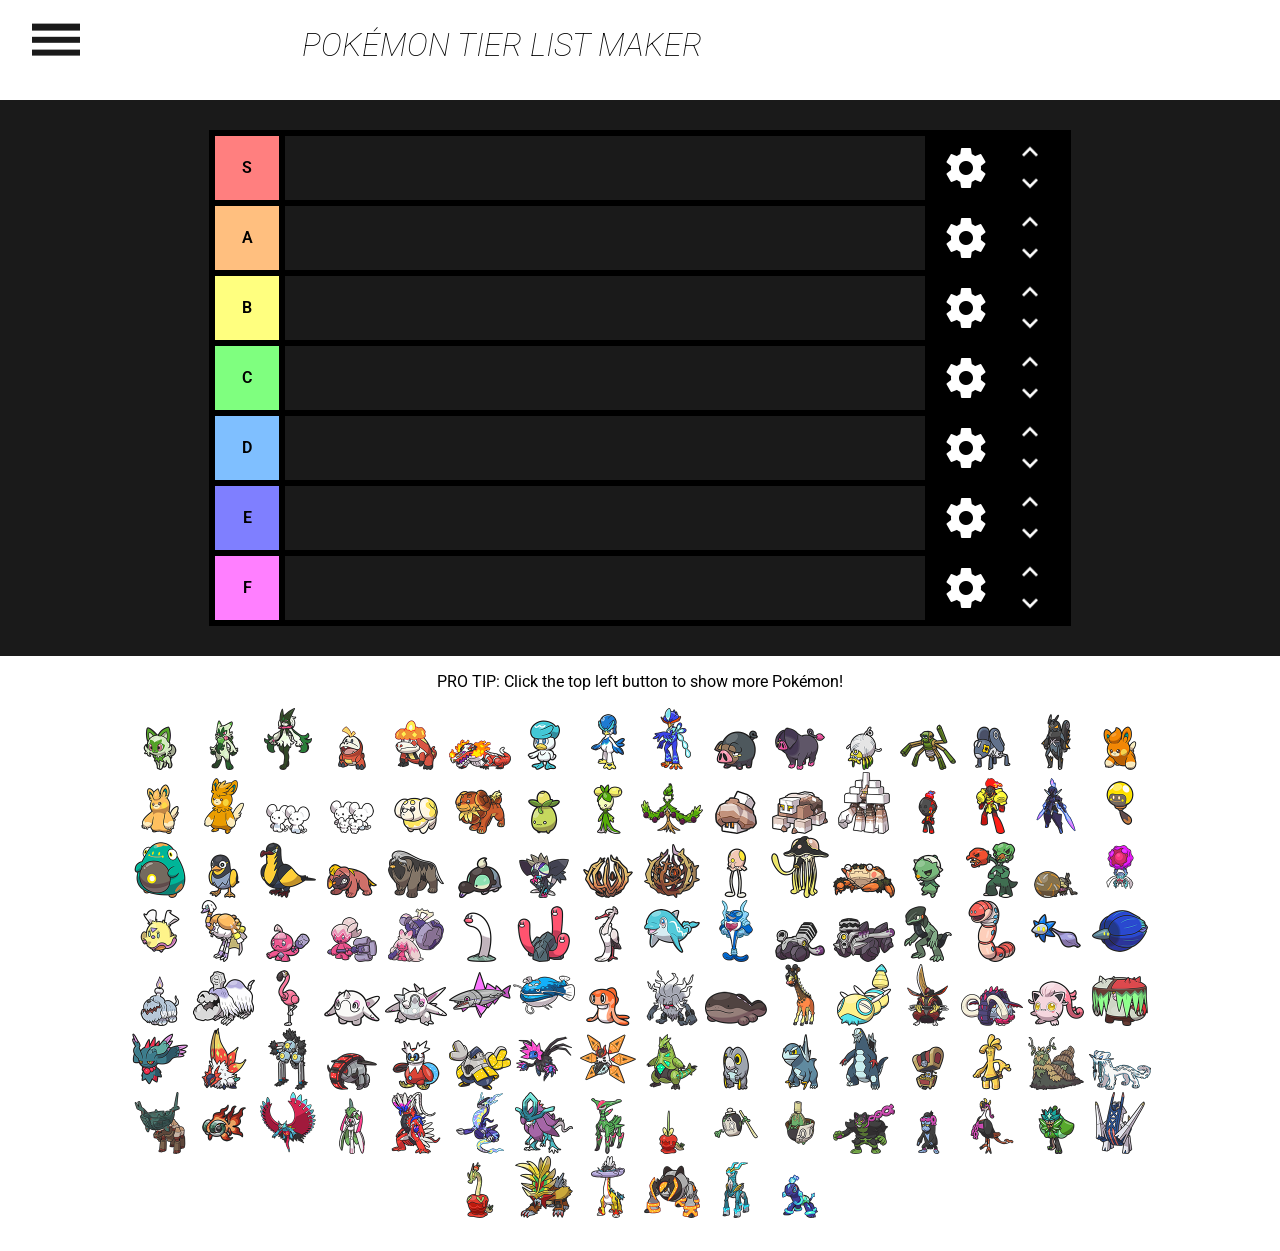
<file: tierlist/index.html>
<!doctype html>
<html>
<head>
	<meta charset="UTF-8">
	<link rel="icon" type="image/x-icon" href= "img/icon.png"/>
	<title>Pokémon Tier List Maker</title>
	<link href="https://fonts.googleapis.com/css?family=Roboto:400,100italic" rel="stylesheet" type="text/css">
	<link href="styles/newstyle.css" rel="stylesheet">
	<link href="styles/nav.css" rel="stylesheet">
	<link href="styles/dragula.min.css" rel="stylesheet">
	<meta name="google-site-verification" content="mhlxk9_OOcyed8If_JjdkOZv6GmGPYfSnbsafwWmRC4" />
	<meta name="twitter:card" content="summary" />
	<meta name="twitter:creator" content="@vernie_dk" />
	<meta property="description" content="Tier list maker for every Pokémon."/>
	<meta property="og:title" content="Pokémon Tier List Maker"/>
	<meta property="og:type" content="website"/>
	<meta property="og:url" content="https://fe-tier-list-maker.github.io/"/>
	<meta property="og:image" content="https://fe-tier-list-maker.github.io/img/preview_image.png"/>
	<meta property="og:description" content="Tier list maker for every Pokémon."/>
	<meta name="keywords" content="Pokémon,Tier List,All Characters,Every Pokémon">
	<meta name="viewport" content="user-scalable=no">
</head>
<body>
	<nav id="nav" class="nav">
		<ul>
			<li><button id="dock">Dock tier list</button></li>
			<hr>
			<li><button id="hidebuttons">Hide controls</button></li>
			<hr>
			<li><button id="characters">Change Pokémon</button></li>
			<hr>

			<li><button id="help">Help</button></li>
			<hr>
			<li><button id="save">Save/Load</button></li>
			<hr>
			<li><button id="reset">Reset</button></li>
		</ul>
	</nav>

	<div id="controls">
		<div class="nav-toggle">
			<div class="nav-toggle-bar"></div>
		</div>
		<h1 id="titleHeading">Pokémon TIER LIST MAKER</h1>
	</div>

	<div id="tablewrap">
		<div id="tablePlaceholder" style="height:500px"></div>
		<table id="tablemain"><tbody></tbody></table>
	</div>

	<div id="tooltip">
		<p>PRO TIP: Click the top left button to show more Pokémon!</p>
	</div>

	<div id="char" class="sort">
		<div>If no Pokémon are loaded here, choose a game by clicking the "Change game" button above.</div>
	</div>

	<div id="overlay">
		<div id="modalWrapper">
			<div id="modal" class="popupMenu">
				<h1>SETTINGS</h1>
				<span id="close"></span>
				<p>Choose label color:</p>
				<div id="colorselect"><span style="background:#FF7F7F"></span><span style="background:#FFBF7F"></span><span style="background:#FFDF7F"></span><span style="background:#FFFF7F"></span><span style="background:#BFFF7F"></span><span style="background:#7FFF7F"></span><span style="background:#7FFFFF"></span><span style="background:#7FBFFF"></span><span style="background:#7F7FFF"></span><span style="background:#FF7FFF"></span><span style="background:#BF7FBF"></span><span style="background:#3B3B3B"></span><span style="background:#858585"></span><span style="background:#CFCFCF"></span><span style="background:#F7F7F7"></span></div>
				<p>Label name:</p><textarea id="labelName"></textarea></p>
				<button id="resetLabel">Reset label</button>
				<p>Row functions:</p>
				<p><button id="deleteRow">Delete row</button> <button id="clearRow">Clear row</button></p>
				<p><button id="addRowUp">Add row above</button> <button id="addRowBelow">Add row below</button></p>
			</div>
			<div id="charChange" class="popupMenu">
				<h1>CHANGE Pokémon</h1>
				<span id="close"></span>
				<div id="checklist"><div></div></div>
				<p><strong>Hiding a gen will remove every Pokémon from that gen from your tierlist!</strong> Do not click unless you are sure you want to change! You cannot undo this.</p>
			</div>
			<div id="helpMenu" class="popupMenu">
				<h1>HELP</h1>
				<span id="close"></span>
				<p>You can click and drag Pokémon into the list or double-click to instantly move them to the highest tier.</p>
				<p>Clicking on the "Dock tier list" button will <strong>stick the tier list to the top of the window.</strong>
				This can be useful if you have a large number of Pokémon on-screen and don't want to scroll up and down
				as you drag them into your list. Clicking the button again will return the list to its original position.</p>
				<p>You can take a screenshot or generate code to load your current list later in the "Save/Load" tab.</p>
				<p>There is a gear next to each tier in the tierlist. If you click on it, you can change the color of the tier label, add rows, delete the row, or remove all of the Pokémon currently in the row.</p>
				<p>Next to the gear are two arrows which will let you move a tier up and down a level.</p>
				<p>You can change the name of the tier by clicking on the tier label and typing in there. If this doesn't work, you can change or reset it in the tier's settings menu (the gear).</p>
				<p>If you want to <strong>completely start over</strong>, refresh the page or click the "Reset" button at the top of the page.</a>
				<p>Source code was stolen from <a href ="https://github.com/fe-tier-list-maker/fe-tier-list-maker.github.io">here</a>.</p>
				<p>Images belong to Gamefreak probably</p>
			</div>
			<div id="screenshotShow" class="popupMenu">
				<h1>SAVE/LOAD</h1>
				<span id="close"></span>
				<p style="text-align: left;">Your image will appear above after pressing "Take screenshot". You can copy or save this image.</p>
				<div><button id="screenshot">Take screenshot</button></div>
				<p style="text-align: left;">Alternatively, copy the code below to share an editable version of your tierlist. Paste a code into the box below and click "Run code" to load another tier list.</p>
				<p style="text-align: left;">Note that any game that does not appear in the loaded list will be deselected.</p>
				<textarea id="exportcode" rows="8"></textarea><div><button id="runCode">Run code</button></div>
			</div>

		</div>
	</div>
	<!--<script src="allnames.js"></script>-->
	<script src="lib/dragula.min.js"></script>
	<script src="lib/html2canvas.min.js"></script>
	<script src="lib/jquery.min.js"></script>
	<script src="lib/common.js"></script>
	<script src="lib/tables.js"></script>
	<script src="lib/tags.js"></script>
	<script>
		dragula({
			isContainer: function (el) {
				return el.classList.contains('sort');
			}
		}).on("drop", function() {
			localStorage.setItem("TierListMakerCode",toCode());
		});

		var tier = []; // format: [element, color id]
		var tierlist = [];

		$(document).on("click", ".nav-toggle", function() {
			toggleTooltip();
		});

		$(document).on("click", "#dock", function() {
			toggleTierListDock();
		});

		$(document).on("click", "#settings", function() {
			openTierSettings(this);
		});

		$(document).on("click", "#colorselect span", function() {
			changeTierColour(this);
		});

		$(document).on("click", "#save", function() { // open save/load modal
			openScreenshotModal();
		});

		$(document).on("change", ".characterCheck", function() { // add/remove characters
			changeCharacterCheckbox(this);
			//updateFilters(imgTags);
		});

		$(document).on("change", ".filterCheck", function() {
			//updateFilters(imgTags);
		});

		$(document).on("dblclick", ".character", function() { // move to highest tier instantly
			$(this).detach().appendTo('#rows');
		});

		$(document).on("click", "#hidebuttons", function() {
			toggleTierControls();
		});

		$(document).on("click", "#screenshot", function() {
			takeScreenshot();
		});

		$(document).on("click", "#clearRow", function() {
			clearTierRow();
		});

		$(document).on("click", "#deleteRow", function() {
			deleteTierRow();
			$("#overlay").css("opacity", 0);
			$("#overlay").css("visibility", "hidden");
			closePopups();
		});

		$(document).on("click", "#addRowUp", function() {
			addTierRowAbove();
		});

		$(document).on("click", "#addRowBelow", function() {
			addTierRowBelow();
		});

		$(document).on("click", "#moveUp", function() {
			moveTierRowUp(this);
		});

		$(document).on("click", "#moveDown", function() {
			moveTierRowDown(this);
		});

		$(document).on("click", "#runCode", function() {
			loadCode($("#exportcode").val(), gameFe);
		});

		$(document).on("click", "#reset", function() {
			changeGame(currentGameChars);
		});

		$(document).on("click", function(e) {
			clicked = e.target.id;
			if(clicked == "overlay" || clicked == "modalWrapper" || clicked == "close") { // close modals
				closePopups();
				$("#screenshotShow").css("display", "none");
				$("#overlay").css("opacity", 0);
				$("#overlay").css("visibility", "hidden");
			}
		});

		$("#labelName").bind("input propertychange", function() {
			changeTierLabelText();
		});

		$("#resetLabel").on("click", function() {
			resetTierLabel();
		});

		function changeGame(game) {
			//$(".filterCheck").each( function() {
				//$(this).prop('checked', false).change();
			//});
			buildCharacterLists(game);
			// 1 means Kanto
			$( ".characterCheck.game17" ).prop('checked', true).change();
			$("h1 span").text(currentGame);
		}

		$(document).ready( function() {
			initTable();
			$("#char").html("<div></div>");
			if (localStorage.getItem("ColorTiersCode") === null)
				changeGame(gameFe);
			else {
				$("#exportcode").val(localStorage.getItem("ColorTiersCode"));
				loadCode(localStorage.getItem("ColorTiersCode"), gameFe);
			}
			//loadFilterList(allTags);
			tierlistSize();
		});
		$(window).resize( function () {
			tierlistSize();
		})
	</script>
</body>
</file>
<file: tierlist/styles/newstyle.css>
html,body{
	user-select: none;
    -webkit-user-select: none;
    -webkit-touch-callout: none;
	padding: 0;
	margin: 0;
	width:100%;
	max-height: 100%;
}

@media only screen and (min-width: 600px) {
	html,body {
		max-height: auto;
	}
}

body {
	font-family: 'Roboto', sans-serif;
	text-align: center;
}

textarea {
    height: 100%;
    width: 100%;
   -webkit-box-sizing: border-box; /* Safari/Chrome, other WebKit */
    -moz-box-sizing: border-box;    /* Firefox, other Gecko */
    box-sizing: border-box;         /* Opera/IE 8+ */
}

#titleHeading {
	padding-left: 3.5em;
	padding-top: 0.5em;
}

#controls {
	/* width: 776px; goodbye funny joke */
	width: 100%;
	min-height: 100px;
	margin: 0 auto;
	line-height: 8px;
	padding-bottom: 8px;
	text-align: left;
	vertical-align: middle;
}

@media only screen and (min-width: 600px) {
	#controls {
		padding-bottom: 0px;
	}
}

@media only screen and (min-width: 900px) {
	#controls {
		width: 900px;
		max-width: 95%;
		height: 80px;
		line-height:16px;
	}
}

#dock {
	display: none;
}

@media only screen and (min-width: 600px) {
	#dock {
		display: inline;
	}
}

h1 {
	font-style: italic;
	font-weight: 100;
	text-align: left;
	text-transform: uppercase;
	font-size: 24px;
}

@media only screen and (min-width: 600px) {
	h1 {
		font-size: 32px;
	}
}

input {
	float: right;
	margin-right: 5%;
}

#controls h1 {
	display:inline-block;
}

#buttons {
	max-width: 90vw;
	display: block;
	float: right;
	margin-top: 7px;
}

@media only screen and (min-width: 900px) {
	#buttons {
		margin-top: 28px;
	}
}

#tablewrap {
	padding: 15px 0;
	background-color: #1A1A1A;
	/* min-width: 640px; */
	width: 100%;
	top: 0;
	display: block;
}
@media only screen and (min-width: 900px) {
	#tablewrap {
		padding: 30px 0;
	}
}

td {
	border: solid 3px black;
	margin: 0;
	padding: 0;
	height: 10vw;
}

@media only screen and (min-width: 641px) {
	td {
		height: 64px;
	}
}

tr {
	line-height: 0px;
}

#tablemain {
	max-width: 94%;
	margin-left: 3%;
	margin-right: 3%;
	border-spacing: 0;
	border: solid 3px black;
	background-color: #1A1A1A;
}

@media only screen and (min-width: 900px) {
	#tablemain {
		margin-left: auto;
		margin-right: auto;
	}
}

.labelHolder {
	min-width: 8vw;
	height: 10vw;
	text-align: center;
	font-weight: 600;
	font-size: 3.3vw;
	line-height: 16px;
	overflow-wrap: break-word;
	transition: background .3s;
}

@media (min-width: 481px) {
	.labelHolder {
		font-size: 16px;
	}
}

@media (min-width: 641px) {
	.labelHolder {
		min-width: 64px;
		height: 64px;
	}
}

.label {
	min-width: 8vw;
	max-width: 20vw;
	line-height: 16px;
	text-align: center;
	border: none;
	font-weight: 600;
	font-size: 3.3vw;
	margin: 0;
	display: inline-block;
	padding: 4px;
	overflow-wrap: break-word;
}

@media (min-width: 481px) {
	.label {
		font-size: 16px;
	}
}

@media (min-width: 641px) {
	.label {
		min-width: 56px;
		max-width: 128px;
	}
}

.tierHolder {
	width:95%;
	max-width:640px;
}

.tier {
	width:100%;
	max-width: 576px;
	min-height: 10vw;
	text-align: left;
}

@media (min-width: 641px) {
	.tier {
		min-height: 64px;
	}
}

@media (min-width: 900px) {
	.tier {
		width:640px;
		max-width: 640px;
	}
	.tierHolder {width:640px;}
	table{min-width:0px;}
}

.hiddenkid {
	display:none;
}

td:last-of-type {
	background-color: black;
}

#settings {
	width: 10vw;
	height: 10vw;
	background: url('../img/settings.png') center no-repeat;
	background-size: 7.5vw;
	cursor: pointer;
	transition: all .3s;
	display:inline-block;
}

@media (min-width: 641px) {
	#settings {
		width: 64px;
		height: 64px;
		background-size: auto;
	}
}

#settings:hover {
	opacity: .5;
	-webkit-transform: rotate(180deg);
	transform: rotate(180deg);
}

#moveButtons {
	width: 10vw;
	height: 10vw;
	max-width: 64px;
	max-height: 64px;
	display:inline-block;
}
div#moveUp {
	width: 10vw;
	height: 5vw;
	max-width: 64px;
	max-height: 32px;
	background: url('../img/arrowup.png') center no-repeat;
	background-size: contain;
	cursor: pointer;
	transition: all .3s;
}
div#moveDown {
	width: 10vw;
	height: 5vw;
	max-width: 64px;
	max-height: 32px;
	background: url('../img/arrowdown.png') center no-repeat;
	background-size: contain;
	cursor: pointer;
	transition: all .3s;
}

#moveButtons div:hover {
	opacity: .5;
}

#char {
	width: 90%;
	max-height: 10vw;
	overflow-x: scroll;
	margin: 10px auto;
	line-height: 0px;
	height: auto;
	white-space: nowrap;
	padding-bottom: 5vw;
}

@media only screen and (min-width: 641px) {
	#char {
		max-width: 1024px;
		max-height: inherit;
		overflow-x: auto;
		white-space: normal;
		padding-bottom: 32px;
	}
}

img {
	height: 64px;
}

.character {
	display:inline-block;
	height: 10vw;
	width: 10vw;
	background-position: center bottom;
	background-repeat: no-repeat;
	background-size: contain;
	/* background-color: white; */
}

@media only screen and (min-width: 641px) {
	.character {
		height: 64px;
		width: 64px;
	}
}

#overlay {
	opacity:0;
	visibility: hidden;
    position: fixed;
    left: 0px;
    top: 0px;
    width:100%;
    height:100% !important;
    text-align:center;
    z-index: 1500;
	background-color:rgba(0,0,0,.5);
	transition: opacity .3s;
}

.popupMenu {
    position: relative;
    display: none;
	font-size: 2.4vw;
	width: 80vw;
	max-height: 85vh;
	overflow: auto;
    margin: 0 auto;
    background-color: #fff;
    padding:20px;
    text-align:center;
	z-index: 2000;
}

.popupMenu h1 {
	font-size: 3.6vw; 
}

@media only screen and (min-width: 481px) {
	.popupMenu {
		font-size: inherit;
	}

}

@media only screen and (min-width: 900px) {
    .popupMenu {
        width: 728px;
    }
	.popupMenu h1 {
		font-size: 32px; 
	}
}

#helpMenu {
	text-align: left;
}

#colorselect {
	width: 98%;
	height: 4.4vw;
	margin: 0 4px;
	margin-left: auto;
	margin-right: auto;
}

#colorselect span {
	width: 5.2vw;
	height: 4.4vw;
	margin: 0;
	display: inline-block;
	transition: box-shadow .1s;
	cursor: pointer;
}

#colorselect span.selected {
	box-shadow: inset 4px 4px red,
				inset -4px -4px red;
}

@media only screen and (max-width: 641px) {
	#colorselect {
		width: 260px;
		height: 60px;
	}
	#colorselect span {
		width: 32px;
		height: 30px;
		margin: 0;
	}
}

@media only screen and (min-width: 900px) {
	#colorselect {
		width: 720px;
		height: 40px;
	}
	#colorselect span {
		width: 48px;
		height: 40px;
		margin: 0;
	}
}

#close {
	position: absolute;
	top:0;
	right:0;
	width:16px;
	height:16px;
	margin:16px;
	background:url("../img/close.png");
	opacity: .5;
	transition: opacity .3s;
	cursor: pointer;
}
#close:hover {
	opacity:1;
}

button {
	background: #fff;
	box-shadow: 0 2px #dedede; /* found a way to shoehorn it back in boys */
	border: solid 1px #dedede;
	cursor: pointer;
	outline: none;
	position: relative;
	padding: 4px 8px;
}

button:active {
	box-shadow: 0 1px #dedede;
	top: 1px;
}

.characterCheckWrap, .filterCheckWrap {
	width: 50%;
	padding-left: 0%;
	padding-right: 0%;
	padding-bottom: 0px;
	display: inline-block;
}

@media only screen and (min-width: 900px) {
	.characterCheckWrap, .filterCheckWrap {
		width: 36%;
		padding-left: 4%;
		padding-right: 4%;
		padding-bottom: 1px;
	}
}

.selectAllWrap {
	width: 26%;
	padding-top: 2px;
	padding-left: 31%;
	padding-right: 31%;
	display:inline-block;
}

@media only screen and (min-width: 900px) {
	.selectAllWrap {
		width: 16%;
		padding-left: 36%;
		padding-right: 36%;
	}
}

.ui-tooltip {
	padding: 6px;
	font: 400 16px Arial;
	box-shadow: #dedede;
}

.settingsContainer {
	min-width: 20vw;
}

@media only screen and (min-width: 641px) {
	.settingsContainer {
		min-width: 134px;
	}
}
</file>
<file: tierlist/styles/nav.css>
/* Base code compiled from https://codepen.io/mranenko/pen/wevamj */

.nav-toggle {
	box-sizing: border-box;
	text-align: left;
	margin: 0;
	padding: 0;
	cursor: pointer;
	height: 2rem;
	left: 2rem;
	position: absolute;
	top: 1.5rem;
    width: 8vw;
    max-width: 48px;
	z-index: 1100;
}

.nav-toggle:hover {
    opacity: 0.8;
    left: 2rem;
}
.nav-toggle .nav-toggle-bar,
.nav-toggle .nav-toggle-bar::after,
.nav-toggle .nav-toggle-bar::before {
    position: absolute;
    top: 50%;
    -webkit-transform: translateY(-50%);
    -ms-transform: translateY(-50%);
    transform: translateY(-50%);
    background: #1A1A1A;
    content: '';
    height: 0.4rem;
    transition: all .5s;
    width: 100%;
}
.nav-toggle .nav-toggle-bar {
    margin-top: 0;
}
.nav-toggle .nav-toggle-bar::after {
    margin-top: 0.8rem;
}
.nav-toggle .nav-toggle-bar::before {
    margin-top: -0.8rem;
}
.nav-toggle.expanded {
    position: fixed;
}
.nav-toggle.expanded .nav-toggle-bar {
    background: transparent;
}
.nav-toggle.expanded .nav-toggle-bar::after, .nav-toggle.expanded .nav-toggle-bar::before {
    margin-top: 0;
}
.nav-toggle.expanded .nav-toggle-bar::after {
    -ms-transform: rotate(45deg);
    -webkit-transform: rotate(45deg);
    transform: rotate(45deg);
}
.nav-toggle.expanded .nav-toggle-bar::before {
    -ms-transform: rotate(-45deg);
    -webkit-transform: rotate(-45deg);
    transform: rotate(-45deg);
}

/* nav */
.nav {
    background: #ffffff;
    color: #1A1A1A;
    /* display: flex; */
    text-align: left;
    font-size: 1rem;
    height: 100vh;
    left: -28rem;
    padding: 6rem 2rem 2rem 2rem;
    position: fixed;
    top: 0;
    transition: left .5s;
    width: 12rem;
    z-index: 1000;
    box-shadow: 5px 0 #dedede;
}
.nav.expanded {
    left: 0;
}
.nav ul {
    list-style: none;
    margin: auto 0;
    padding: 0;
}

.nav button {
    background: inherit;
    box-shadow: none;
    border: 0px;
    cursor: pointer;
    outline: none;
    position: relative;
    padding: 0 0 0 0;
    font-size: inherit;
    font: inherit;
    width: 100%;
    text-align: inherit;
}

.nav hr {
    color: #dedede;
}
</file>
<file: tierlist/styles/dragula.min.css>
.gu-mirror{position:fixed!important;margin:0!important;z-index:9999!important;opacity:.8;-ms-filter:"progid:DXImageTransform.Microsoft.Alpha(Opacity=80)";filter:alpha(opacity=80)}.gu-hide{display:none!important}.gu-unselectable{-webkit-user-select:none!important;-moz-user-select:none!important;-ms-user-select:none!important;user-select:none!important}.gu-transit{opacity:.2;-ms-filter:"progid:DXImageTransform.Microsoft.Alpha(Opacity=20)";filter:alpha(opacity=20)}
</file>
